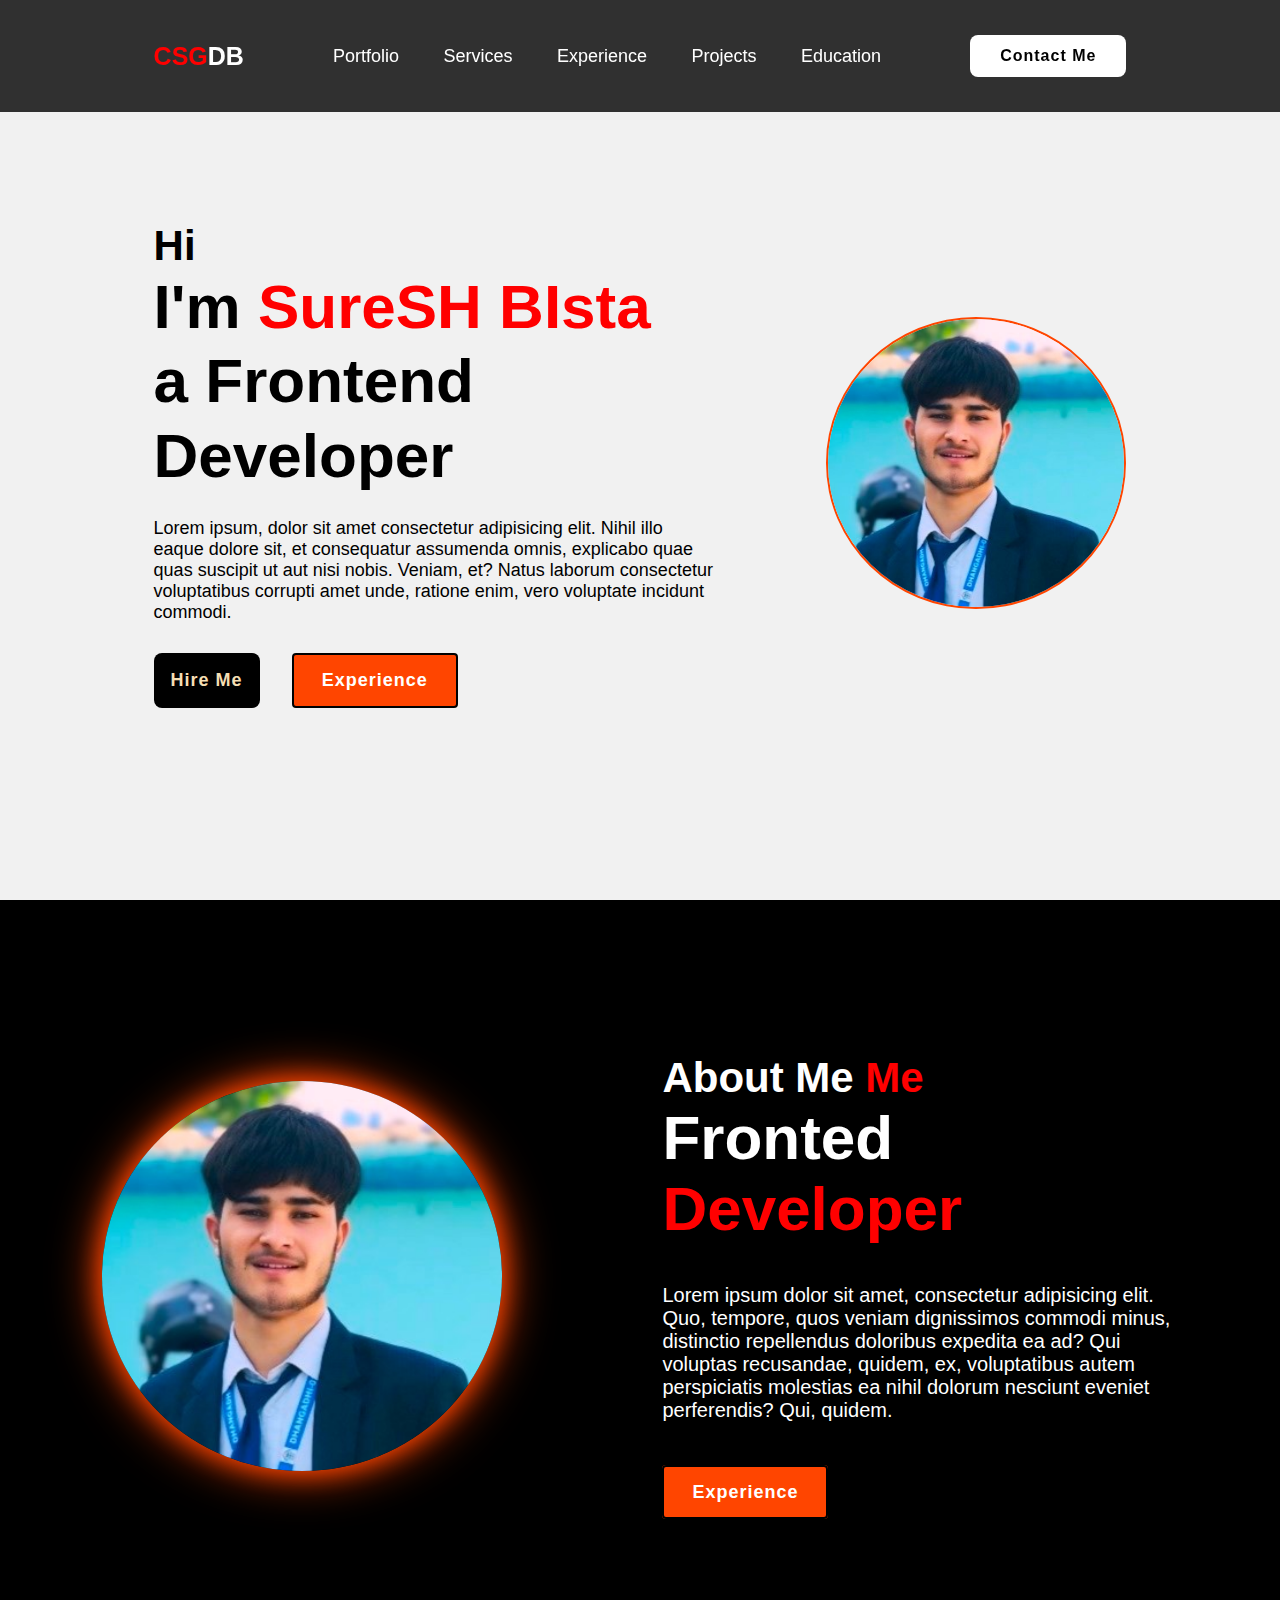
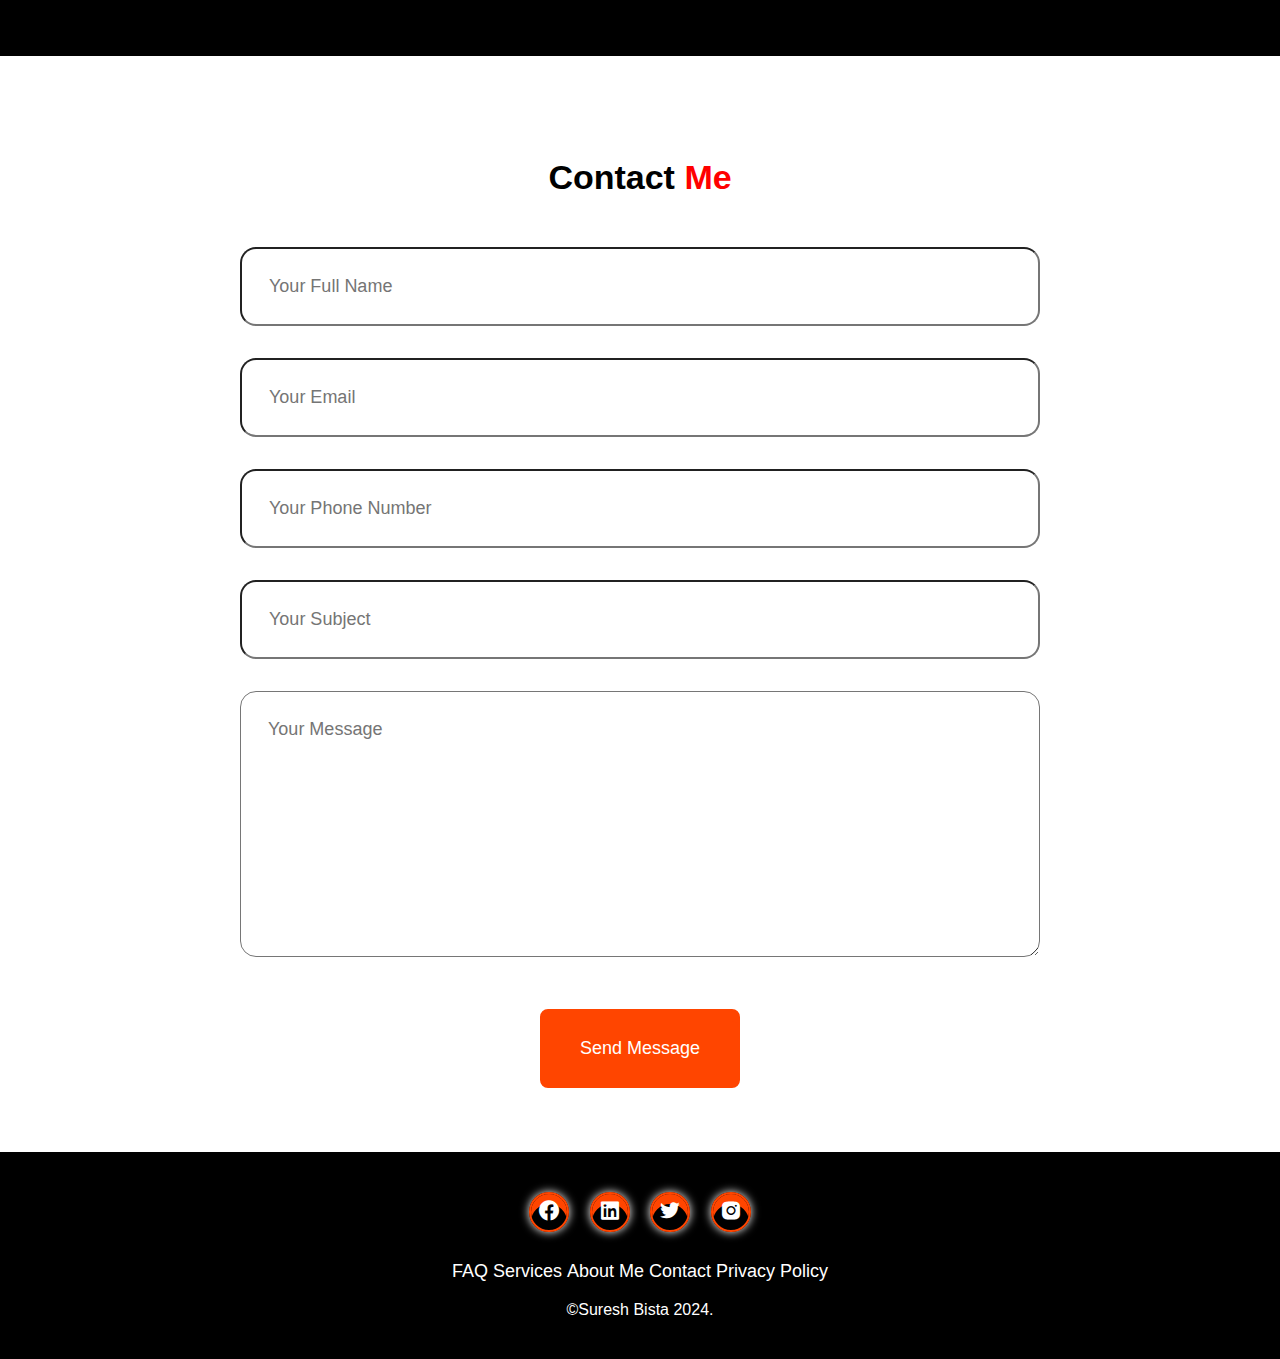
<file: index.html>
<!DOCTYPE html>
<html lang="en">
<head>
  <meta charset="UTF-8">
  <meta name="viewport" content="width=device-width, initial-scale=1.0">
  <link rel="stylesheet" href="style.css">
  <link href='https://unpkg.com/boxicons@2.1.4/css/boxicons.min.css' rel='stylesheet'>
  <title>Document</title>
</head>
<body>
  <header class="header">
    <a href="#" class="logo"><span>CSG</span>DB</a>

    <nav class="navebar">
      <a href="index1.html" class="activ">Portfolio</a>
      <a href="#">Services</a>
      <a href="#">Experience</a>
      <a href="#">Projects</a>
      <a href="#">Education</a>
    </nav><!---navebar-->
    <a href="#" class="contact">Contact Me</a>

  </header><!--header-->
  <section class="home">
    <div class="home-contact">
      <h3>Hi</h3>
      <h1>I'm <span>SureSH BIsta</span> <br>a Frontend Developer</h1>
      <p>Lorem ipsum, dolor sit amet consectetur adipisicing elit. Nihil illo eaque dolore sit, et consequatur assumenda omnis, explicabo quae quas suscipit ut aut nisi nobis. Veniam, et? Natus laborum consectetur voluptatibus corrupti amet unde, ratione enim, vero voluptate incidunt commodi.</p>
      <div class="btn-box">
        <button class="btn-1">Hire Me</button>
        <button class="btn-2">Experience</button>
      </div><!--btn box-->
    </div><!--Home content-->
    <div class="img-box">
      <img src="img4.jpg" alt="">
    </div>
  </section>

  <section class="about">
   <div class="about-img">
     <img src="img4.jpg" alt="">
   </div><!---about img-->

   <div class="about-content">
     <h2 class="heading">About Me <span>Me</span></h2>
     <h3>Fronted <span>Developer</span></h3>
     <p>Lorem ipsum dolor sit amet, consectetur adipisicing elit. Quo, tempore, quos veniam dignissimos commodi minus, distinctio repellendus doloribus expedita ea ad? Qui voluptas recusandae, quidem, ex, voluptatibus autem perspiciatis molestias ea nihil dolorum nesciunt eveniet perferendis? Qui, quidem.</p>

  <a href="#" class="btn-2">Experience</a>
   </div><!--about content-->
  </section>
<section class="contact-form">
<h2 class="contact-me">Contact <span>Me</span></h2>

<form action="#">

  <div class="input-box">
    <input type="text" placeholder="Your Full Name">
    <input type="email" placeholder="Your Email">
  </div>

  <div class="input-box">
    <input type="text" placeholder="Your Phone Number">
    <input type="text" placeholder="Your Subject">
    <div class="input-box">
      </div>
    <textarea name="" id="" cols="30" rows="10" placeholder="Your Message" ></textarea>
  

<input type="submit" value="Send Message" id="btn-2">

</form>
</section><!--contact-form-->
<footer class="footer">
<div class="social">
  <a href="https://www.facebook.com/suresh.bista.IT"><i class='bx bxl-facebook-circle'></i></a>
  <a href="https://www.linkedin.com/in/suresh-bista-a9b9a3337/"><i class='bx bxl-linkedin-square' ></i></a>
  <a href="https://x.com/SureshBist91601"><i class='bx bxl-twitter' ></i></a>
  <a href="https://www.instagram.com/sureshbist188/"><i class='bx bxl-instagram-alt' ></i></a>
</div><!--social-->
<ul class="list">
  <li>
  <a href="#">FAQ</a>
  </li>

  <li>
    <a href="#">Services</a>
    </li>

    <li>
      <a href="#">About Me</a>
      </li>

      <li>
        <a href="#">Contact</a>
        </li>

        <li>
          <a href="#">Privacy Policy</a>
          </li>
</ul><!--list-->
<p class="Copyright">©Suresh Bista 2024.</p>
</footer>
</body>
</html>
</file>
<file: style.css>
*{
  margin: 0;
  padding: 0;
  box-sizing: border-box;
  font-family: Arial, sans-serif;
  text-decoration: none;
  list-style: none;
}

.header{
  position: fixed;
  top: 0;
  left: 0;
  width: 100%;
  padding: 35px 12%;
  background-color: rgb(0,0,0,0.8);
  backdrop-filter: blur(10px);
  display: flex;
  justify-content: space-between;
  align-items: center;
  z-index: 100;
}

.logo{
  font-size: 25px;
  color: white;
  font-weight: 600;
  transition: 0.3s ease;
}

.logo:hover{
  color:red;
  text-shadow: 0 0 25px orangered, o 0 50px orangered;
  transform: scale(1.1);
                   
}

span{
  color: red;

}
.navebar a{
  font-size: 18px;
  color: white;
  font-weight: 500;
  margin: 0 20px;
  border-bottom: 3px solid transparent;
  transition: 0.3s ease;
}

.navebar a:hover,
.navebar a.active{
  color: red;
  border-bottom: 3px solid orangered;
}

.contact{
padding: 10px 28px;
background-color: white;
color:black;
border: 2px solid transparent;
border-radius: 8px;
font-size: 16px;
letter-spacing: 1px;
font-weight: 600;
transition: 0.3s;
}

.contact:hover{
  background-color: orangered;
  color: white;
  border: 2px solid orangered;
}

.home{
  width: 100%;
  min-height: 100vh;
  background: rgb(241,241,241);
  display: flex;
  align-items: center;
  gap: 7em;
  padding: 30px 12% 0;
}
.home-contact{
  max-width: 800px;
}
.home-contact h3{
  font-size: 42px;
}
.home-contact h1{
  font-size: 62px;
  line-height: 1.2;
}

.home-contact p{
  font-size: 18px;
  margin: 25px 0 30px;
}
.btn-box{
  width: 345px;
  display: flex;
  gap: 2em;
}

.btn-1{
  padding: 15px;
  background-color: black;
  color: wheat;
  border: 2px solid transparent;
  border-radius: 8px;
  font-size: 18px;
  transition: 0.3 ease;
  cursor: pointer;
  font-weight: 600;
  letter-spacing: 1px;
}
.btn-1:hover{
  background-color: wheat;
  color: black;
  border: 2px solid black;
}
.btn-2{
  padding: 15px 28px;
  background-color: orangered;
  color: white;
  border: 2px solid black; 
  border-radius: 4px;
  font-size: 18px;
  transition: 0.3 ease;
  cursor: pointer;
  font-weight: 600;
  letter-spacing: 1px;
}

.btn-2:hover{
background-color: white;
  color: orangered;

}

.img-box img{
  border-radius: 50%;
  border: 2px solid orangered;
  width: 300px;
}

::-webkit-scrollbar{
  width: 15px;
}

::-webkit-scrollbar-track{
  background-color:orangered;
}

::-webkit-scrollbar-thumb{
  background-color: rgb(0,0,0,0.6);
  width: 50px;
}

.about{
  display: flex;
  justify-content: center;
  align-items: center;
  padding: 12% 8%;
  gap: 10em;
  background: black;
}

.about-img img{
  position: relative;
  width: 400px;
  box-shadow: 0 0 25px orangered,
             0 0 50px orangered;
  border-radius: 50%;
}

.about-content h2{
  text-align: left;
  color: white;
  font-size: 42px;
}
.about-content h3{
  font-size: 62px;
  color: white;
}
.about-content p{
  color: white;
  font-size: 20px;
  margin:2em 0 3em;
}

.contact-form h2{
  text-align: center;
  margin: 3em;
  font-size: 34x;
  margin-bottom: 1em;
  font-size: 34px;
}

.contact-form form{
  max-width: 50em;
  margin: 1rem auto;
  text-align: center;
  margin-bottom: 3em;
}

.contact-form form .input-box{
  display: flex;
  justify-content: center;
  flex-wrap: wrap;
}

.contact-form form .input-box input,
 .contact-form form .input-box textarea{
  width: 100%;
  padding: 1.5em;
  font-size: 18px;
  color: black;
  background: reb(241,241,241);
  border-radius: 1rem;
  margin: 1rem 0;
 }

 .footer{
 position: relative;
 bottom: 0;
 width: 100%;
 padding: 40px 0px;
 background-color: black;
 }

 .footer .social{
  text-align: center;
  padding-bottom: 25px;
  color: white;
 }

.footer .social a{
  font-size: 24px;
  color: white;
  border: 2px solid orangered;
  width: 40px;
  height: 40px;
  line-height: 38px;
  display: inline-block;
  text-align: center;
  border-radius: 50%;
  margin: 0 8px;
  box-shadow: inset 0 010px orangered, 0 0 10px;
  transition: 0.3s ease;  
  
}

.footer .social a:hover{
  transform: scale(1.2)translateY(-10px);
  color: orangered;
  border: 2px solid orangered;
}

.footer ul{
  margin-top: 0;
  padding: 0;
  font-size: 18px;
  line-height: 1.6;
  margin-bottom: 0;
  text-align: center;
}

.footer ul li a{
  color:white;
  border-bottom:3px solid transparent; 
  transition: 0.3s ease;
}

.footer ul li{
  display: inline-block;
  margin-right: 0 15px;
}

.footer .Copyright{
  margin-top: 15px;
  text-align: center;
  font-size: 16px;
  color: white;
}

.contact-form #btn-2{
  margin-top: 2em;
  background-color: orangered;
  color: white;
  border: 2px solid orangered;
  border-radius: 8px;
  width: 200px;
  box-shadow: inset 0 010px orangered, 0 0 10px;
  transition: 0.3s ease;  
  cursor: pointer;
}

.contact-form #btn-2:hover{
  background-color: white;
    color: orangered;
  
  }
</file>
